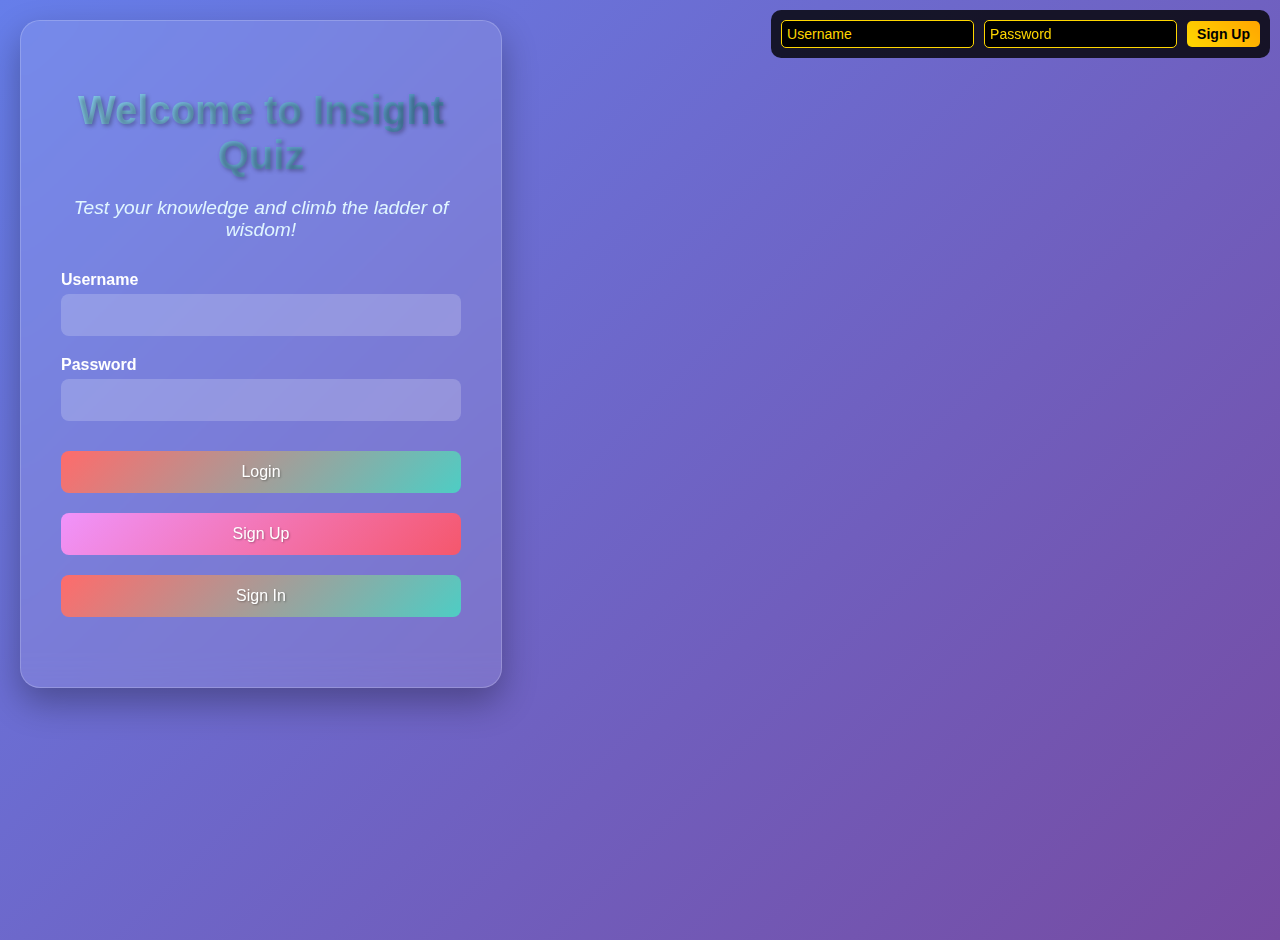
<file: index.html>
<!DOCTYPE html>
<html lang="en">
<head>
    <meta charset="UTF-8">
    <meta name="viewport" content="width=device-width, initial-scale=1.0">
    <title>Kaun Banega Crorepati</title>
    <link rel="stylesheet" href="styles.css">
</head>
<body>
    <!-- Header with Sign Up Form -->
    <div class="header" id="header" style="display: none;">
        <form id="signup-form-header" class="signup-form-header">
            <input type="text" id="username-header" placeholder="Username" required>
            <input type="password" id="password-header" placeholder="Password" required>
            <button type="submit" class="signup-btn-header">Sign Up</button>
        </form>
    </div>       
    <!-- Background Elements -->
    <div class="background-elements">
        <div class="bg-icon star">★</div>
        <div class="bg-icon question">?</div>
        <div class="bg-icon rupee">₹</div>
        <div class="bg-icon star">★</div>
        <div class="bg-icon question">?</div>
        <div class="bg-icon rupee">₹</div>
        <div class="bg-icon star">★</div>
        <div class="bg-icon question">?</div>
        <div class="bg-icon rupee">₹</div>
        <div class="bg-icon star">★</div>
        <div class="bg-icon question">?</div>
        <div class="bg-icon rupee">₹</div>
    </div>
    <div class="login-container" id="login-container">
        <div class="login-card">
            <h1 class="login-title">Welcome to Insight Quiz</h1>
            <p class="login-subtitle">Test your knowledge and climb the ladder of wisdom!</p>
            <form id="login-form">
                <div class="form-group">
                    <label for="username">Username</label>
                    <input type="text" id="username" required>
                </div>
                <div class="form-group">
                    <label for="password">Password</label>
                    <input type="password" id="password" required>
                </div>
            <button type="submit" class="login-btn">Login</button>
            <button type="button" id="signup-btn" class="signup-btn">Sign Up</button>
            <button type="button" id="signin-btn" class="signin-btn">Sign In</button>
            </form>
            <div id="message"></div>
        </div>
    </div>
    <div class="container" id="main-container" style="display: none;">
        <div class="icon-container">
            <div class="round-icon">Insight Quiz</div>
        </div>
        <div class="buttons">
            <button class="play-btn" onclick="location.href='play.html'">PLAY</button>
            <button class="analytics-btn" onclick="location.href='analytics.html'">ANALYTICS</button>
            <button class="performance-btn" onclick="location.href='performance.html'">MY PERFORMANCE</button>
            <button class="profile-btn" onclick="location.href='profile.html'">PROFILE</button>
        </div>
    </div>
    <script>
        const loginContainer = document.getElementById('login-container');
        const mainContainer = document.getElementById('main-container');
        const form = document.getElementById('login-form');
        const signupBtn = document.getElementById('signup-btn');
        const signinBtn = document.getElementById('signin-btn');
        const messageDiv = document.getElementById('message');

        const header = document.getElementById('header');
        const signupFormHeader = document.getElementById('signup-form-header');

        function checkLogin() {
            if (localStorage.getItem('loggedInUser')) {
                loginContainer.style.display = 'none';
                mainContainer.style.display = 'block';
                header.style.display = 'none';
            } else {
                loginContainer.style.display = 'block';
                mainContainer.style.display = 'none';
                header.style.display = 'flex';
            }
        }

        checkLogin();

        form.addEventListener('submit', function(e) {
            e.preventDefault();
            const username = document.getElementById('username').value;
            const password = document.getElementById('password').value;
            const users = JSON.parse(localStorage.getItem('users')) || {};
            if (users[username] && users[username] === password) {
                localStorage.setItem('loggedInUser', username);
                checkLogin();
            } else {
                messageDiv.textContent = 'Invalid username or password.';
                messageDiv.style.color = 'red';
            }
        });

        signupBtn.addEventListener('click', function() {
            const username = document.getElementById('username').value;
            const password = document.getElementById('password').value;
            if (username && password) {
                const users = JSON.parse(localStorage.getItem('users')) || {};
                if (users[username]) {
                    messageDiv.textContent = 'Username already exists.';
                    messageDiv.style.color = 'red';
                } else {
                    users[username] = password;
                    localStorage.setItem('users', JSON.stringify(users));
                    localStorage.setItem('loggedInUser', username);
                    checkLogin();
                }
            } else {
                messageDiv.textContent = 'Please enter username and password.';
                messageDiv.style.color = 'red';
            }
        });

        signupFormHeader.addEventListener('submit', function(e) {
            e.preventDefault();
            const username = document.getElementById('username-header').value;
            const password = document.getElementById('password-header').value;
            if (username && password) {
                const users = JSON.parse(localStorage.getItem('users')) || {};
                if (users[username]) {
                    alert('Username already exists.');
                } else {
                    users[username] = password;
                    localStorage.setItem('users', JSON.stringify(users));
                    localStorage.setItem('loggedInUser', username);
                    checkLogin();
                }
            } else {
                alert('Please enter username and password.');
            }
        });

        signinBtn.addEventListener('click', function() {
            window.location.href = 'signin.html';
        });
    </script>
</body>
</html>
</file>
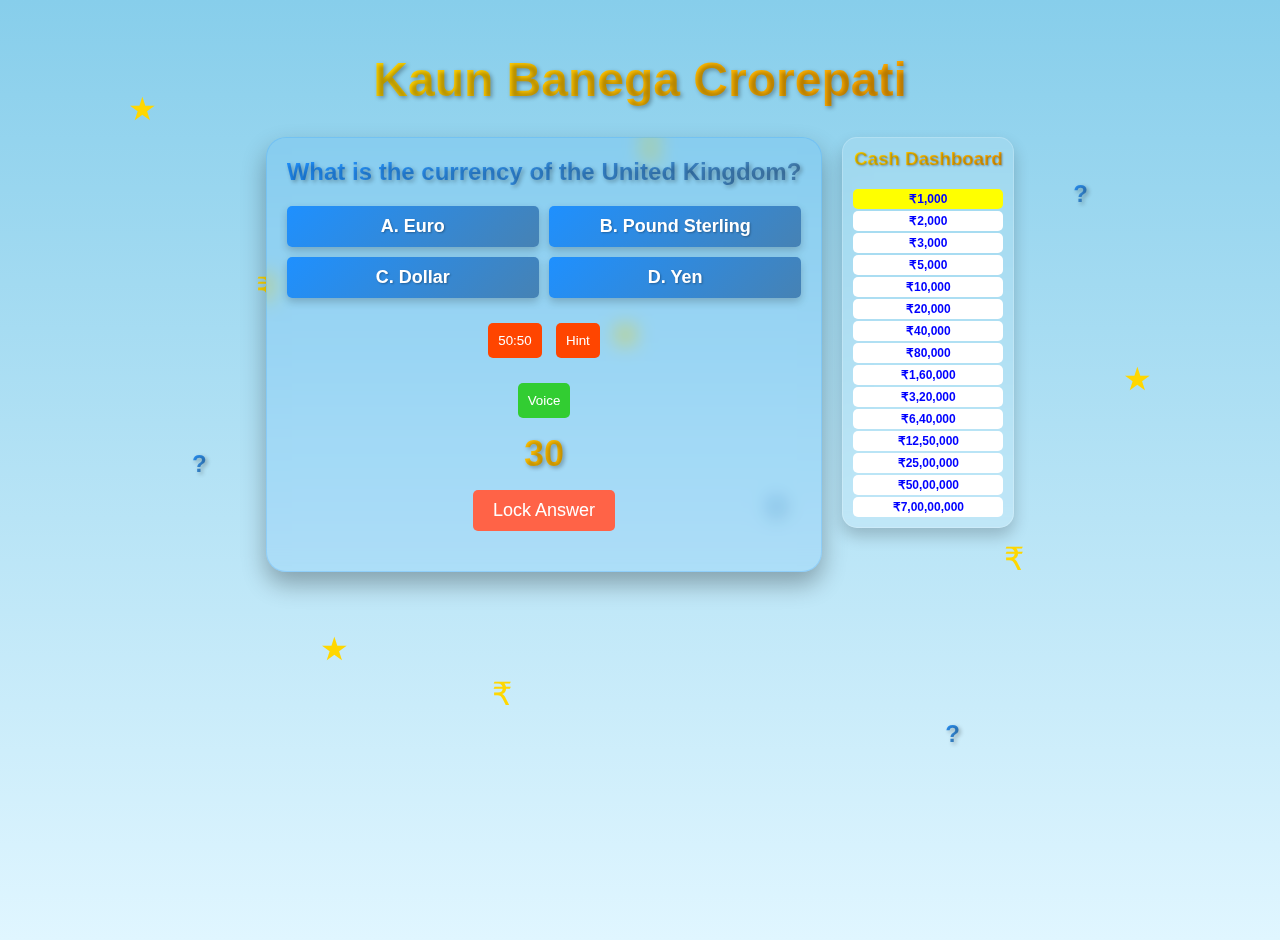
<file: play.html>
<!DOCTYPE html>
<html lang="en">
<head>
    <meta charset="UTF-8">
    <meta name="viewport" content="width=device-width, initial-scale=1.0">
    <title>KBC Play</title>
    <link rel="stylesheet" href="styles.css">
</head>
<body>
    <!-- Background Elements -->
    <div class="background-elements">
        <div class="bg-icon star">★</div>
        <div class="bg-icon question">?</div>
        <div class="bg-icon rupee">₹</div>
        <div class="bg-icon star">★</div>
        <div class="bg-icon question">?</div>
        <div class="bg-icon rupee">₹</div>
        <div class="bg-icon star">★</div>
        <div class="bg-icon question">?</div>
        <div class="bg-icon rupee">₹</div>
        <div class="bg-icon star">★</div>
        <div class="bg-icon question">?</div>
        <div class="bg-icon rupee">₹</div>
    </div>
    <div class="container">
        <h1 class="play-title">Kaun Banega Crorepati</h1>
        <div class="game-section">
            <div class="question-section">
                <div class="question" id="question"></div>
                <div class="options">
                    <button class="option" id="A"></button>
                    <button class="option" id="B"></button>
                    <button class="option" id="C"></button>
                    <button class="option" id="D"></button>
                </div>
                <div class="lifelines">
                    <button id="fifty-fifty">50:50</button>
                    <button id="hint">Hint</button>
                </div>
                <button id="voice">Voice</button>
                <div class="timer" id="timer">30</div>
                <button id="lock">Lock Answer</button>
                <div id="result"></div>
                <a id="link" href="" target="_blank" style="display:none;">Learn More</a>
                <button id="next" style="display:none;">Next</button>
            </div>
            <div class="cash-dashboard">
                <h3 class="cash-title">Cash Dashboard</h3>
                <div class="cash-amounts">
                    <div class="cash-item">₹1,000</div>
                    <div class="cash-item">₹2,000</div>
                    <div class="cash-item">₹3,000</div>
                    <div class="cash-item">₹5,000</div>
                    <div class="cash-item">₹10,000</div>
                    <div class="cash-item">₹20,000</div>
                    <div class="cash-item">₹40,000</div>
                    <div class="cash-item">₹80,000</div>
                    <div class="cash-item">₹1,60,000</div>
                    <div class="cash-item">₹3,20,000</div>
                    <div class="cash-item">₹6,40,000</div>
                    <div class="cash-item">₹12,50,000</div>
                    <div class="cash-item">₹25,00,000</div>
                    <div class="cash-item">₹50,00,000</div>
                    <div class="cash-item">₹7,00,00,000</div>
                </div>
            </div>
        </div>
    </div>
    <script src="questions.js"></script>
    <script src="script.js"></script>
</body>
</html>
</file>
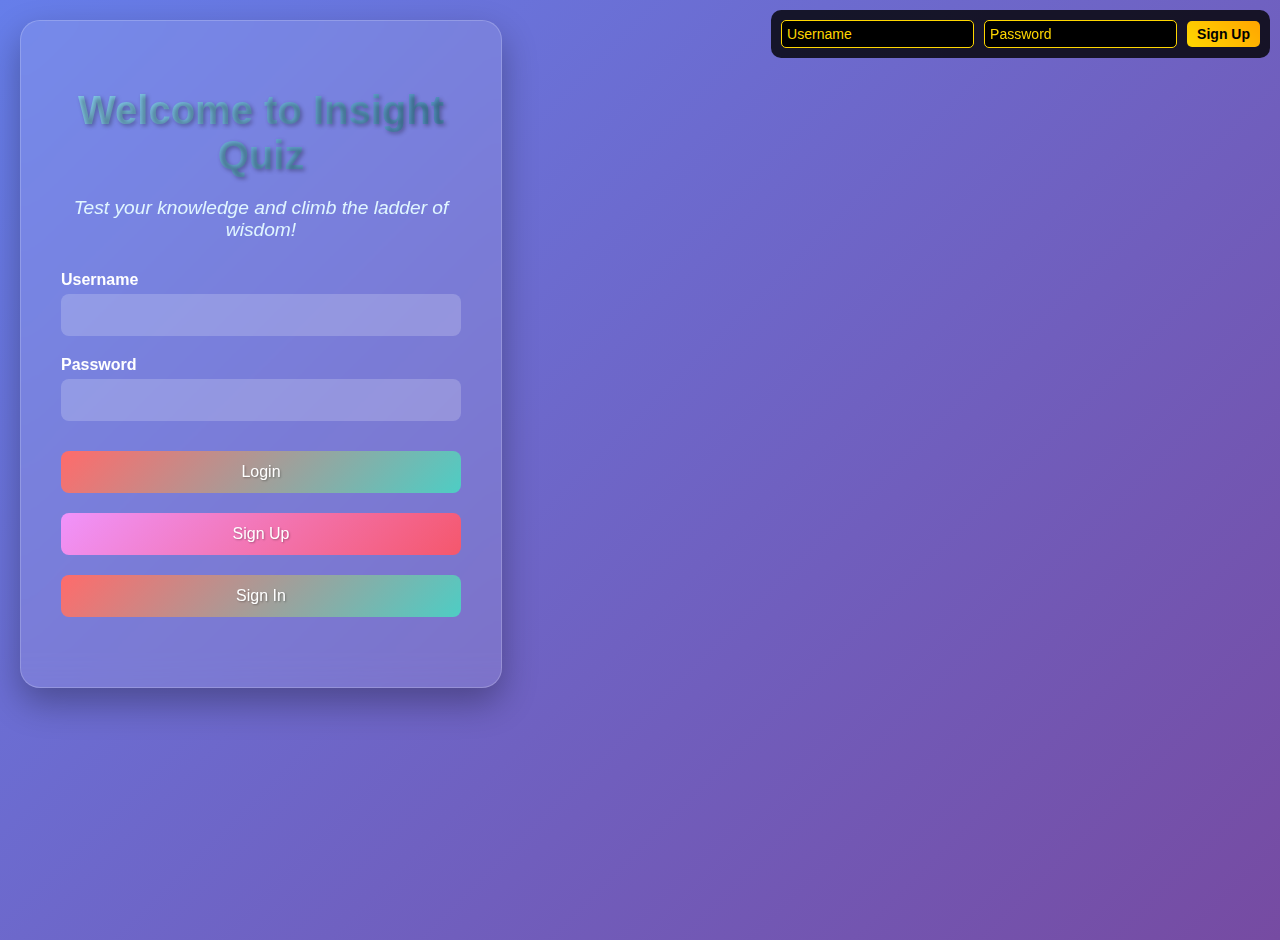
<file: profile.html>
<!DOCTYPE html>
<html lang="en">
<head>
    <meta charset="UTF-8">
    <meta name="viewport" content="width=device-width, initial-scale=1.0">
    <title>Profile - Insight Quiz</title>
    <link rel="stylesheet" href="styles.css">
</head>
<body>
    <!-- Background Elements -->
    <div class="background-elements">
        <div class="bg-icon star">★</div>
        <div class="bg-icon question">?</div>
        <div class="bg-icon rupee">₹</div>
        <div class="bg-icon star">★</div>
        <div class="bg-icon question">?</div>
        <div class="bg-icon rupee">₹</div>
        <div class="bg-icon star">★</div>
        <div class="bg-icon question">?</div>
        <div class="bg-icon rupee">₹</div>
        <div class="bg-icon star">★</div>
        <div class="bg-icon question">?</div>
        <div class="bg-icon rupee">₹</div>
    </div>

    <div class="container">
        <h1 class="play-title">My Profile</h1>
        <div class="profile-container">
            <div class="profile-card">
                <div class="profile-photo-container">
                    <img id="profile-photo" src="https://via.placeholder.com/150" alt="Profile Photo" class="profile-photo">
                    <input type="file" id="photo-upload" accept="image/*" style="display: none;">
                    <button class="change-photo-btn" onclick="document.getElementById('photo-upload').click()">Change Photo</button>
                </div>
                <h2 id="username-display">Username: Loading...</h2>
                <p id="games-played">Games Played: 0</p>
                <p id="total-score">Total Score: 0</p>
                <p id="highest-score">Highest Score: 0</p>
                <p id="average-score">Average Score: 0</p>
                <button class="logout-btn" onclick="logout()">Logout</button>
            </div>
        </div>
        <button class="back-btn" onclick="window.location.href='index.html'">Back to Home</button>
    </div>

    <script>
        function loadProfile() {
            const loggedInUser = localStorage.getItem('loggedInUser');
            if (!loggedInUser) {
                window.location.href = 'index.html';
                return;
            }

            document.getElementById('username-display').textContent = `Username: ${loggedInUser}`;

            const userStats = JSON.parse(localStorage.getItem(`stats_${loggedInUser}`)) || {
                gamesPlayed: 0,
                totalScore: 0,
                highestScore: 0,
                averageScore: 0
            };

            document.getElementById('games-played').textContent = `Games Played: ${userStats.gamesPlayed}`;
            document.getElementById('total-score').textContent = `Total Score: ${userStats.totalScore}`;
            document.getElementById('highest-score').textContent = `Highest Score: ${userStats.highestScore}`;
            document.getElementById('average-score').textContent = `Average Score: ${userStats.averageScore}`;

            // Load saved profile photo
            const savedPhoto = localStorage.getItem(`photo_${loggedInUser}`);
            if (savedPhoto) {
                document.getElementById('profile-photo').src = savedPhoto;
            }
        }

        function logout() {
            localStorage.removeItem('loggedInUser');
            window.location.href = 'index.html';
        }

        // Handle photo upload
        document.getElementById('photo-upload').addEventListener('change', function(event) {
            const file = event.target.files[0];
            if (file) {
                const reader = new FileReader();
                reader.onload = function(e) {
                    const imageData = e.target.result;
                    document.getElementById('profile-photo').src = imageData;
                    // Save to localStorage
                    const loggedInUser = localStorage.getItem('loggedInUser');
                    if (loggedInUser) {
                        localStorage.setItem(`photo_${loggedInUser}`, imageData);
                    }
                };
                reader.readAsDataURL(file);
            }
        });

        loadProfile();
    </script>
</body>
</html>
</file>
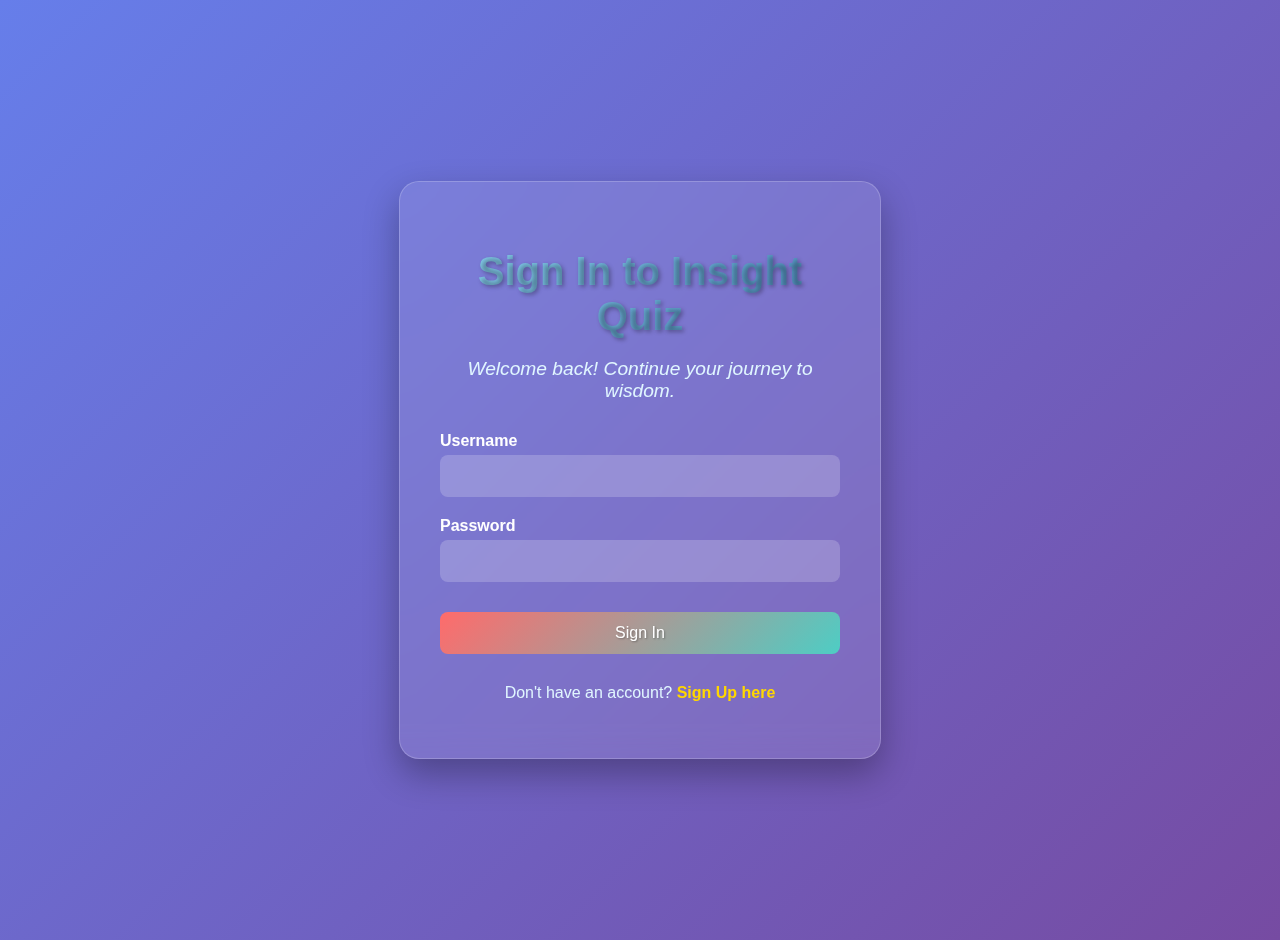
<file: signin.html>
<!DOCTYPE html>
<html lang="en">
<head>
    <meta charset="UTF-8">
    <meta name="viewport" content="width=device-width, initial-scale=1.0">
    <title>Sign In - Kaun Banega Crorepati</title>
    <link rel="stylesheet" href="styles.css">
</head>
<body>
    <!-- Background Elements -->
    <div class="background-elements">
        <div class="bg-icon star">★</div>
        <div class="bg-icon question">?</div>
        <div class="bg-icon rupee">₹</div>
        <div class="bg-icon star">★</div>
        <div class="bg-icon question">?</div>
        <div class="bg-icon rupee">₹</div>
        <div class="bg-icon star">★</div>
        <div class="bg-icon question">?</div>
        <div class="bg-icon rupee">₹</div>
        <div class="bg-icon star">★</div>
        <div class="bg-icon question">?</div>
        <div class="bg-icon rupee">₹</div>
    </div>
    <div class="signin-container">
        <div class="signin-card">
            <h1 class="signin-title">Sign In to Insight Quiz</h1>
            <p class="signin-subtitle">Welcome back! Continue your journey to wisdom.</p>
            <form id="signin-form">
                <div class="form-group">
                    <label for="signin-username">Username</label>
                    <input type="text" id="signin-username" required>
                </div>
                <div class="form-group">
                    <label for="signin-password">Password</label>
                    <input type="password" id="signin-password" required>
                </div>
                <button type="submit" class="signin-btn">Sign In</button>
            </form>
            <div id="signin-message"></div>
            <p class="signup-link">Don't have an account? <a href="signup.html">Sign Up here</a></p>
        </div>
    </div>
    <script>
        const signinForm = document.getElementById('signin-form');
        const signinMessageDiv = document.getElementById('signin-message');

        signinForm.addEventListener('submit', function(e) {
            e.preventDefault();
            const username = document.getElementById('signin-username').value;
            const password = document.getElementById('signin-password').value;
            const users = JSON.parse(localStorage.getItem('users')) || {};
            if (users[username] && users[username] === password) {
                localStorage.setItem('loggedInUser', username);
                signinMessageDiv.textContent = 'Sign in successful! Redirecting...';
                signinMessageDiv.style.color = 'green';
                setTimeout(() => {
                    window.location.href = 'index.html';
                }, 2000);
            } else {
                signinMessageDiv.textContent = 'Invalid username or password.';
                signinMessageDiv.style.color = 'red';
            }
        });
    </script>
</body>
</html>
</file>
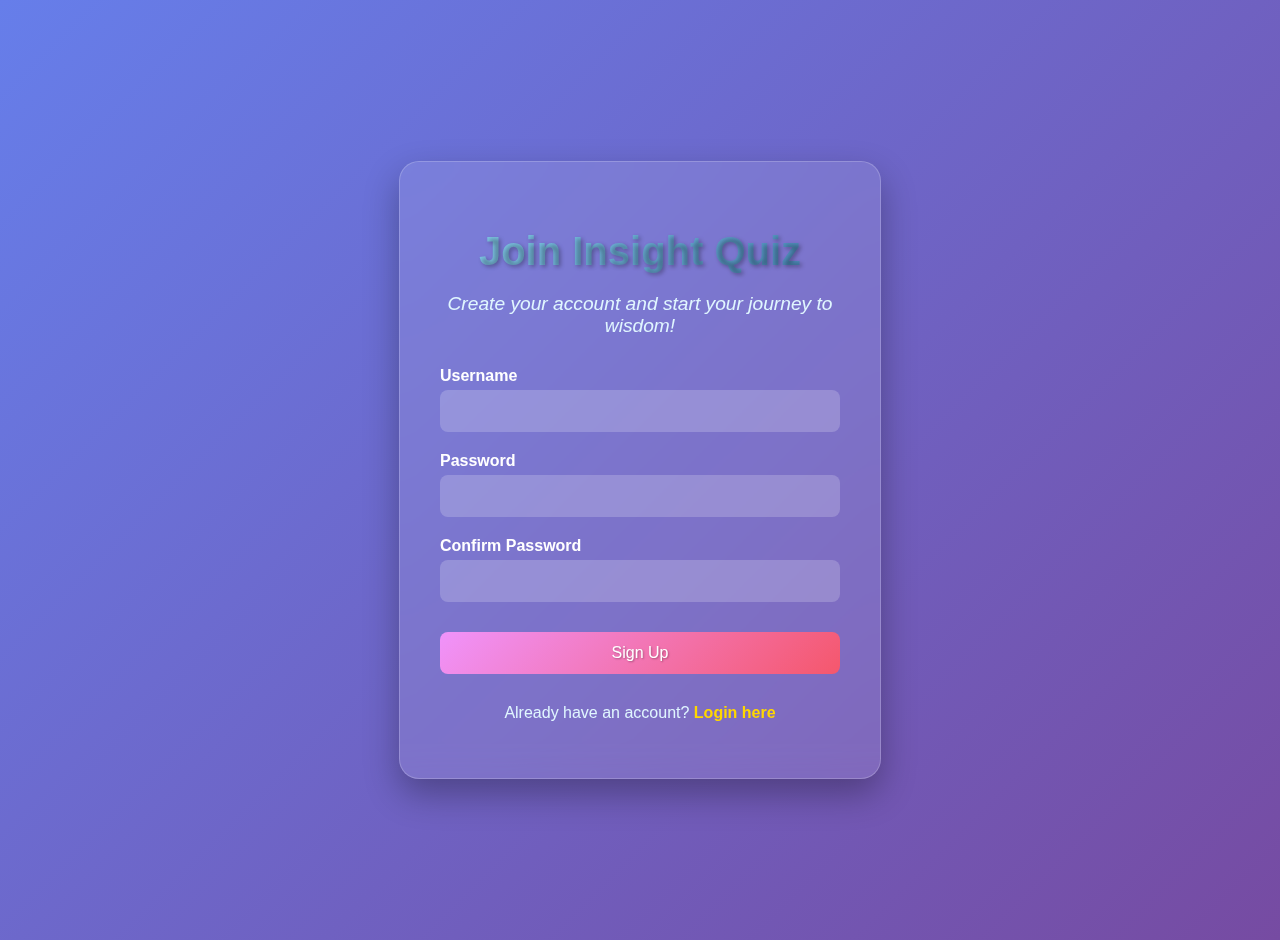
<file: signup.html>
<!DOCTYPE html>
<html lang="en">
<head>
    <meta charset="UTF-8">
    <meta name="viewport" content="width=device-width, initial-scale=1.0">
    <title>Sign Up - Kaun Banega Crorepati</title>
    <link rel="stylesheet" href="styles.css">
</head>
<body>
    <!-- Background Elements -->
    <div class="background-elements">
        <div class="bg-icon star">★</div>
        <div class="bg-icon question">?</div>
        <div class="bg-icon rupee">₹</div>
        <div class="bg-icon star">★</div>
        <div class="bg-icon question">?</div>
        <div class="bg-icon rupee">₹</div>
        <div class="bg-icon star">★</div>
        <div class="bg-icon question">?</div>
        <div class="bg-icon rupee">₹</div>
        <div class="bg-icon star">★</div>
        <div class="bg-icon question">?</div>
        <div class="bg-icon rupee">₹</div>
    </div>
    <div class="signup-container">
        <div class="signup-card">
            <h1 class="signup-title">Join Insight Quiz</h1>
            <p class="signup-subtitle">Create your account and start your journey to wisdom!</p>
            <form id="signup-form">
                <div class="form-group">
                    <label for="username">Username</label>
                    <input type="text" id="username" required>
                </div>
                <div class="form-group">
                    <label for="password">Password</label>
                    <input type="password" id="password" required>
                </div>
                <div class="form-group">
                    <label for="confirm-password">Confirm Password</label>
                    <input type="password" id="confirm-password" required>
                </div>
                <button type="submit" class="signup-btn">Sign Up</button>
            </form>
            <div id="message"></div>
            <p class="login-link">Already have an account? <a href="index.html">Login here</a></p>
        </div>
    </div>
    <script>
        const form = document.getElementById('signup-form');
        const messageDiv = document.getElementById('message');

        form.addEventListener('submit', function(e) {
            e.preventDefault();
            const username = document.getElementById('username').value;
            const password = document.getElementById('password').value;
            const confirmPassword = document.getElementById('confirm-password').value;

            if (password !== confirmPassword) {
                messageDiv.textContent = 'Passwords do not match.';
                messageDiv.style.color = 'red';
                return;
            }

            if (username && password) {
                const users = JSON.parse(localStorage.getItem('users')) || {};
                if (users[username]) {
                    messageDiv.textContent = 'Username already exists.';
                    messageDiv.style.color = 'red';
                } else {
                    users[username] = password;
                    localStorage.setItem('users', JSON.stringify(users));
                    localStorage.setItem('loggedInUser', username);
                    messageDiv.textContent = 'Account created successfully! Redirecting...';
                    messageDiv.style.color = 'green';
                    setTimeout(() => {
                        window.location.href = 'index.html';
                    }, 2000);
                }
            } else {
                messageDiv.textContent = 'Please fill in all fields.';
                messageDiv.style.color = 'red';
            }
        });
    </script>
</body>
</html>
</file>
<file: styles.css>
body {
    font-family: Arial, sans-serif;
    margin: 0;
    padding: 0;
    background: linear-gradient(to bottom, #87CEEB, #E0F6FF); /* Sky blue gradient for attractiveness */
    color: white;
    overflow: auto; /* Allow scrolling if content exceeds viewport */
}

.background-elements {
    position: fixed;
    top: 0;
    left: 0;
    width: 100%;
    height: 100%;
    pointer-events: none; /* Allow clicks through background */
    z-index: -1; /* Behind main content */
}

.bg-icon {
    position: absolute;
    font-size: 2rem;
    color: #FFD700; /* Gold color for attractiveness and KBC theme */
    animation: float 6s ease-in-out infinite;
}

.bg-icon.star {
    animation-delay: 0s;
}

.bg-icon.question {
    animation-delay: 2s;
}

.bg-icon.rupee {
    animation-delay: 4s;
}

@keyframes float {
    0%, 100% {
        transform: translateY(0px) rotate(0deg);
        opacity: 0.3;
    }
    50% {
        transform: translateY(-20px) rotate(180deg);
        opacity: 0.6;
    }
}

/* Position icons randomly across the screen */
.bg-icon:nth-child(1) { top: 10%; left: 10%; }
.bg-icon:nth-child(2) { top: 20%; right: 15%; }
.bg-icon:nth-child(3) { top: 30%; left: 20%; }
.bg-icon:nth-child(4) { top: 40%; right: 10%; }
.bg-icon:nth-child(5) { top: 50%; left: 15%; }
.bg-icon:nth-child(6) { top: 60%; right: 20%; }
.bg-icon:nth-child(7) { top: 70%; left: 25%; }
.bg-icon:nth-child(8) { top: 80%; right: 25%; }
.bg-icon:nth-child(9) { top: 15%; left: 50%; }
.bg-icon:nth-child(10) { top: 35%; right: 50%; }
.bg-icon:nth-child(11) { top: 55%; left: 60%; }
.bg-icon:nth-child(12) { top: 75%; right: 60%; }

.container {
    display: flex;
    flex-direction: column;
    align-items: center;
    justify-content: flex-start;
    min-height: 100vh;
    padding: 20px;
}

.game-section {
    display: flex;
    flex-direction: row;
    align-items: flex-start;
    gap: 20px;
    flex: 1;
}

.cash-dashboard {
    background: rgba(255, 255, 255, 0.1);
    color: white;
    padding: 10px;
    border-radius: 15px;
    width: 150px;
    border: 1px solid rgba(255, 255, 255, 0.2);
    backdrop-filter: blur(10px);
    box-shadow: 0 8px 16px rgba(0, 0, 0, 0.2);
}

.cash-title {
    margin-top: 0;
    text-align: center;
    background: linear-gradient(135deg, #FFD700, #FFA500);
    -webkit-background-clip: text;
    -webkit-text-fill-color: transparent;
    background-clip: text;
    font-weight: bold;
    text-shadow: 1px 1px 2px rgba(0, 0, 0, 0.3);
    color: #FFD700; /* Fallback color for visibility */
}

.cash-amounts {
    display: flex;
    flex-direction: column;
    gap: 2px;
}

.cash-item {
    background-color: white;
    color: #0000ff;
    padding: 3px 5px;
    border-radius: 5px;
    text-align: center;
    font-weight: bold;
    font-size: 12px;
}

.cash-item.active {
    background-color: yellow;
}

.icon-container {
    display: flex;
    justify-content: center;
    margin-bottom: 40px;
}

.round-icon {
    background: linear-gradient(135deg, #87CEEB 0%, #4682B4 50%, #1E90FF 100%);
    color: white;
    border-radius: 50%;
    width: 150px;
    height: 150px;
    display: flex;
    align-items: center;
    justify-content: center;
    font-size: 24px;
    font-weight: bold;
    text-align: center;
    box-shadow: 0 8px 16px rgba(0, 0, 0, 0.3), inset 0 2px 4px rgba(255, 255, 255, 0.2);
    border: 4px solid #ffffff;
    transition: transform 0.3s ease, box-shadow 0.3s ease;
    text-shadow: 1px 1px 2px rgba(0, 0, 0, 0.5);
    position: relative;
}

.round-icon::before {
    content: '';
    position: absolute;
    top: -10px;
    left: -10px;
    right: -10px;
    bottom: -10px;
    border-radius: 50%;
    background: linear-gradient(45deg, rgba(255, 255, 255, 0.1), rgba(0, 0, 0, 0.1));
    z-index: -1;
    animation: pulse 2s infinite;
}

@keyframes pulse {
    0% { transform: scale(1); }
    50% { transform: scale(1.05); }
    100% { transform: scale(1); }
}

.round-icon:hover {
    transform: scale(1.05);
    box-shadow: 0 12px 24px rgba(0, 0, 0, 0.4), inset 0 4px 8px rgba(255, 255, 255, 0.3);
}

.kbc-icon {
    width: 200px;
    position: absolute;
    top: 20px;
    left: 50%;
    transform: translateX(-50%);
}

.buttons {
    display: flex;
    flex-direction: column;
    align-items: center;
    gap: 10px;
}

.buttons button {
    width: 200px;
    padding: 15px 30px;
    font-size: 18px;
    border: none;
    border-radius: 25px;
    cursor: pointer;
    box-shadow: 0 4px 8px rgba(0, 0, 0, 0.2);
    transition: all 0.3s ease;
    text-shadow: 1px 1px 2px rgba(0, 0, 0, 0.3);
}

.play-btn {
    background: linear-gradient(135deg, #FF6B6B, #4ECDC4);
    color: white;
}

.play-btn:hover {
    transform: translateY(-2px);
    box-shadow: 0 6px 12px rgba(0, 0, 0, 0.3);
    background: linear-gradient(135deg, #FF5252, #45B7AA);
}

.analytics-btn {
    background: linear-gradient(135deg, #667EEA, #764BA2);
    color: white;
}

.analytics-btn:hover {
    transform: translateY(-2px);
    box-shadow: 0 6px 12px rgba(0, 0, 0, 0.3);
    background: linear-gradient(135deg, #5A67D8, #6B46C1);
}

.performance-btn {
    background: linear-gradient(135deg, #F093FB, #F5576C);
    color: white;
}

.performance-btn:hover {
    transform: translateY(-2px);
    box-shadow: 0 6px 12px rgba(0, 0, 0, 0.3);
    background: linear-gradient(135deg, #E83E8C, #F05F57);
}

.profile-btn {
    background: linear-gradient(135deg, #9C88FF, #6C5CE7);
    color: white;
}

.profile-btn:hover {
    transform: translateY(-2px);
    box-shadow: 0 6px 12px rgba(0, 0, 0, 0.3);
    background: linear-gradient(135deg, #8C78E8, #5A4FC7);
}

.ladder {
    display: flex;
    flex-direction: column;
    align-items: flex-end;
}

.amount {
    padding: 10px;
    margin: 5px;
    background-color: #0000ff;
    color: white;
    border-radius: 5px;
    cursor: pointer;
}

.amount.active {
    background-color: yellow;
}

.question-section {
    background: rgba(30, 144, 255, 0.1);
    padding: 20px;
    border-radius: 20px;
    text-align: center;
    border: 1px solid rgba(30, 144, 255, 0.2);
    backdrop-filter: blur(10px);
    box-shadow: 0 12px 24px rgba(0, 0, 0, 0.3);
    max-width: 800px;
    margin: 0 auto;
}

.question {
    font-size: 24px;
    margin-bottom: 20px;
    font-weight: bold;
    background: linear-gradient(135deg, #1E90FF, #4682B4);
    -webkit-background-clip: text;
    -webkit-text-fill-color: transparent;
    background-clip: text;
    color: #1E90FF; /* Fallback */
    text-shadow: 2px 2px 4px rgba(0, 0, 0, 0.3);
}

.options {
    display: grid;
    grid-template-columns: 1fr 1fr;
    gap: 10px;
    margin-bottom: 20px;
}

.option {
    background: linear-gradient(135deg, #1E90FF, #4682B4);
    color: white;
    border: none;
    padding: 10px;
    font-size: 18px;
    cursor: pointer;
    border-radius: 5px;
    font-weight: bold;
    text-shadow: 1px 1px 2px rgba(0, 0, 0, 0.3);
    box-shadow: 0 4px 8px rgba(0, 0, 0, 0.2);
    transition: transform 0.3s ease, box-shadow 0.3s ease;
}

.option:hover {
    transform: scale(1.05);
    box-shadow: 0 6px 12px rgba(0, 0, 0, 0.3);
    background: linear-gradient(135deg, #4682B4, #1E90FF);
}

.option.selected {
    background: yellow;
}

.option.correct {
    background: green;
}

.option.incorrect {
    background: red;
}

.lifelines {
    margin-bottom: 20px;
}

.lifelines button {
    background-color: #ff4500;
    color: white;
    border: none;
    padding: 10px;
    margin: 5px;
    cursor: pointer;
    border-radius: 5px;
}

.lifelines button:disabled {
    background-color: #ccc;
}

#voice {
    background-color: #32cd32;
    color: white;
    border: none;
    padding: 10px;
    cursor: pointer;
    border-radius: 5px;
}

.timer {
    font-size: 36px;
    margin: 15px 0;
    background: linear-gradient(135deg, #FFD700, #FFA500);
    -webkit-background-clip: text;
    -webkit-text-fill-color: transparent;
    background-clip: text;
    color: #FFD700; /* Fallback */
    text-shadow: 2px 2px 4px rgba(0, 0, 0, 0.3);
    font-weight: bold;
}

#lock {
    background-color: #ff6347;
    color: white;
    border: none;
    padding: 10px 20px;
    font-size: 18px;
    cursor: pointer;
    border-radius: 5px;
}

#result {
    margin: 20px 0;
    font-size: 20px;
}

#link {
    color: white;
    text-decoration: none;
    font-weight: bold;
    background: rgba(255, 255, 255, 0.1);
    padding: 10px;
    border-radius: 5px;
    border: 1px solid rgba(255, 255, 255, 0.2);
}

#next {
    background: linear-gradient(135deg, #32cd32, #228b22);
    color: white;
    border: none;
    padding: 10px 20px;
    font-size: 18px;
    cursor: pointer;
    border-radius: 5px;
    font-weight: bold;
    text-shadow: 1px 1px 2px rgba(0, 0, 0, 0.3);
    box-shadow: 0 4px 8px rgba(0, 0, 0, 0.2);
    transition: transform 0.3s ease, box-shadow 0.3s ease;
}

#next:hover {
    transform: scale(1.05);
    box-shadow: 0 6px 12px rgba(0, 0, 0, 0.3);
    background: linear-gradient(135deg, #228b22, #32cd32);
}

h1 {
    color: white;
}

.play-title {
    font-size: 3em;
    text-align: center;
    background: linear-gradient(135deg, #FFD700, #FFA500);
    -webkit-background-clip: text;
    -webkit-text-fill-color: transparent;
    background-clip: text;
    margin-bottom: 30px;
    text-shadow: 2px 2px 4px rgba(0, 0, 0, 0.3);
    font-weight: bold;
    color: #FFD700; /* Fallback color for visibility */
}

.analytics-title {
    font-size: 3em;
    text-align: center;
    background: linear-gradient(135deg, #FFD700, #FFA500);
    -webkit-background-clip: text;
    -webkit-text-fill-color: transparent;
    background-clip: text;
    margin-bottom: 20px;
    text-shadow: 2px 2px 4px rgba(0, 0, 0, 0.3);
    font-weight: bold;
    color: #FFD700; /* Fallback */
    animation: fadeIn 1s ease-in-out;
}

.analytics-description {
    text-align: center;
    margin-bottom: 30px;
}

.analytics-description p {
    font-size: 1.2em;
    color: #FFD700;
    background: rgba(255, 255, 255, 0.1);
    padding: 15px;
    border-radius: 10px;
    border: 1px solid rgba(255, 255, 255, 0.2);
    backdrop-filter: blur(10px);
    box-shadow: 0 4px 8px rgba(0, 0, 0, 0.1);
    animation: fadeIn 1.5s ease-in-out;
}

.chart-container {
    background: rgba(255, 255, 255, 0.1);
    padding: 20px;
    border-radius: 15px;
    border: 1px solid rgba(255, 255, 255, 0.2);
    backdrop-filter: blur(10px);
    box-shadow: 0 8px 16px rgba(0, 0, 0, 0.2);
    max-width: 800px;
    margin: 0 auto;
    animation: fadeIn 2s ease-in-out;
}

#categoryChart {
    max-width: 600px;
    max-height: 400px;
}

#stats p {
    color: #FFD700;
    font-weight: bold;
    background: rgba(255, 255, 255, 0.1);
    padding: 10px;
    border-radius: 10px;
    border: 1px solid rgba(255, 255, 255, 0.2);
    backdrop-filter: blur(10px);
    box-shadow: 0 4px 8px rgba(0, 0, 0, 0.1);
    margin: 10px 0;
    animation: fadeIn 1s ease-in-out;
}

.login-container {
    display: flex;
    justify-content: center;
    align-items: center;
    height: 100vh;
    background: linear-gradient(135deg, #667EEA 0%, #764BA2 100%);
    padding: 20px;
}

.login-card {
    background: rgba(255, 255, 255, 0.1);
    padding: 40px;
    border-radius: 20px;
    border: 1px solid rgba(255, 255, 255, 0.2);
    backdrop-filter: blur(15px);
    box-shadow: 0 15px 35px rgba(0, 0, 0, 0.3);
    max-width: 400px;
    width: 100%;
    text-align: center;
}

.login-title {
    font-size: 2.5em;
    margin-bottom: 10px;
    background: linear-gradient(135deg, #87CEEB, #4682B4);
    -webkit-background-clip: text;
    -webkit-text-fill-color: transparent;
    background-clip: text;
    font-weight: bold;
    text-shadow: 2px 2px 4px rgba(0, 0, 0, 0.3);
}

.login-subtitle {
    font-size: 1.2em;
    color: #E0F6FF;
    margin-bottom: 30px;
    font-style: italic;
}

.form-group {
    margin-bottom: 20px;
    text-align: left;
}

.form-group label {
    display: block;
    margin-bottom: 5px;
    color: white;
    font-weight: bold;
}

.form-group input {
    width: 100%;
    padding: 12px;
    border: none;
    border-radius: 8px;
    background: rgba(255, 255, 255, 0.2);
    color: white;
    font-size: 16px;
    box-sizing: border-box;
}

.form-group input::placeholder {
    color: rgba(255, 255, 255, 0.7);
}

.form-group input:focus {
    outline: none;
    background: rgba(255, 255, 255, 0.3);
    box-shadow: 0 0 0 2px rgba(135, 206, 235, 0.5);
}

.login-btn, .signup-btn {
    width: 100%;
    padding: 12px;
    margin: 10px 0;
    border: none;
    border-radius: 8px;
    font-size: 16px;
    cursor: pointer;
    transition: all 0.3s ease;
}

.login-btn {
    background: linear-gradient(135deg, #FF6B6B, #4ECDC4);
    color: white;
    text-shadow: 1px 1px 2px rgba(0, 0, 0, 0.3);
}

.login-btn:hover {
    transform: translateY(-2px);
    box-shadow: 0 6px 12px rgba(0, 0, 0, 0.3);
    background: linear-gradient(135deg, #FF5252, #45B7AA);
}

.signup-btn {
    background: linear-gradient(135deg, #F093FB, #F5576C);
    color: white;
    text-shadow: 1px 1px 2px rgba(0, 0, 0, 0.3);
}

.signup-btn:hover {
    transform: translateY(-2px);
    box-shadow: 0 6px 12px rgba(0, 0, 0, 0.3);
    background: linear-gradient(135deg, #E83E8C, #F05F57);
}

#message {
    margin-top: 20px;
    font-weight: bold;
}

/* Signin Page Styles */
.signin-container {
    display: flex;
    justify-content: center;
    align-items: center;
    height: 100vh;
    background: linear-gradient(135deg, #667EEA 0%, #764BA2 100%);
    padding: 20px;
}

.signin-card {
    background: rgba(255, 255, 255, 0.1);
    padding: 40px;
    border-radius: 20px;
    border: 1px solid rgba(255, 255, 255, 0.2);
    backdrop-filter: blur(15px);
    box-shadow: 0 15px 35px rgba(0, 0, 0, 0.3);
    max-width: 400px;
    width: 100%;
    text-align: center;
}

.signin-title {
    font-size: 2.5em;
    margin-bottom: 10px;
    background: linear-gradient(135deg, #87CEEB, #4682B4);
    -webkit-background-clip: text;
    -webkit-text-fill-color: transparent;
    background-clip: text;
    font-weight: bold;
    text-shadow: 2px 2px 4px rgba(0, 0, 0, 0.3);
}

.signin-subtitle {
    font-size: 1.2em;
    color: #E0F6FF;
    margin-bottom: 30px;
    font-style: italic;
}

.signin-btn {
    width: 100%;
    padding: 12px;
    margin: 10px 0;
    border: none;
    border-radius: 8px;
    font-size: 16px;
    cursor: pointer;
    transition: all 0.3s ease;
    background: linear-gradient(135deg, #FF6B6B, #4ECDC4);
    color: white;
    text-shadow: 1px 1px 2px rgba(0, 0, 0, 0.3);
}

.signin-btn:hover {
    transform: translateY(-2px);
    box-shadow: 0 6px 12px rgba(0, 0, 0, 0.3);
    background: linear-gradient(135deg, #FF5252, #45B7AA);
}

.signup-link {
    margin-top: 20px;
    color: #E0F6FF;
}

.signup-link a {
    color: #FFD700;
    text-decoration: none;
    font-weight: bold;
}

.signup-link a:hover {
    text-decoration: underline;
}

/* Signup Page Styles */
.signup-container {
    display: flex;
    justify-content: center;
    align-items: center;
    height: 100vh;
    background: linear-gradient(135deg, #667EEA 0%, #764BA2 100%);
    padding: 20px;
}

.signup-card {
    background: rgba(255, 255, 255, 0.1);
    padding: 40px;
    border-radius: 20px;
    border: 1px solid rgba(255, 255, 255, 0.2);
    backdrop-filter: blur(15px);
    box-shadow: 0 15px 35px rgba(0, 0, 0, 0.3);
    max-width: 400px;
    width: 100%;
    text-align: center;
}

.signup-title {
    font-size: 2.5em;
    margin-bottom: 10px;
    background: linear-gradient(135deg, #87CEEB, #4682B4);
    -webkit-background-clip: text;
    -webkit-text-fill-color: transparent;
    background-clip: text;
    font-weight: bold;
    text-shadow: 2px 2px 4px rgba(0, 0, 0, 0.3);
}

.signup-subtitle {
    font-size: 1.2em;
    color: #E0F6FF;
    margin-bottom: 30px;
    font-style: italic;
}

.signup-btn {
    width: 100%;
    padding: 12px;
    margin: 10px 0;
    border: none;
    border-radius: 8px;
    font-size: 16px;
    cursor: pointer;
    transition: all 0.3s ease;
    background: linear-gradient(135deg, #F093FB, #F5576C);
    color: white;
    text-shadow: 1px 1px 2px rgba(0, 0, 0, 0.3);
}

.signup-btn:hover {
    transform: translateY(-2px);
    box-shadow: 0 6px 12px rgba(0, 0, 0, 0.3);
    background: linear-gradient(135deg, #E83E8C, #F05F57);
}

.login-link {
    margin-top: 20px;
    color: #E0F6FF;
}

.login-link a {
    color: #FFD700;
    text-decoration: none;
    font-weight: bold;
}

.login-link a:hover {
    text-decoration: underline;
}

/* Header Styles for Top Right Sign Up Form */
.header {
    position: fixed;
    top: 0;
    right: 0;
    padding: 10px;
    background-color: rgba(0, 0, 0, 0.8);
    border-radius: 10px;
    margin: 10px;
    z-index: 1000;
}

.signup-form-header {
    display: flex;
    gap: 10px;
    align-items: center;
}

.signup-form-header input {
    padding: 5px;
    border: 1px solid #FFD700;
    border-radius: 5px;
    background-color: #000;
    color: #FFD700;
    font-size: 14px;
}

.signup-form-header input::placeholder {
    color: #FFD700;
}

.signup-btn-header {
    background: linear-gradient(45deg, #FFD700, #FFA500);
    color: #000;
    border: none;
    padding: 5px 10px;
    border-radius: 5px;
    cursor: pointer;
    font-weight: bold;
    font-size: 14px;
}

.signup-btn-header:hover {
    background: linear-gradient(45deg, #FFA500, #FFD700);
}

@keyframes fall {
    to {
        transform: translateY(100vh);
        opacity: 0;
    }
}

/* Profile Page Styles */
.profile-container {
    display: flex;
    justify-content: center;
    align-items: center;
    width: 100%;
}

.profile-card {
    background: rgba(255, 255, 255, 0.1);
    padding: 40px;
    border-radius: 20px;
    border: 1px solid rgba(255, 255, 255, 0.2);
    backdrop-filter: blur(15px);
    box-shadow: 0 15px 35px rgba(0, 0, 0, 0.3);
    max-width: 500px;
    width: 100%;
    text-align: center;
    color: white;
}

.profile-photo-container {
    display: flex;
    flex-direction: column;
    align-items: center;
    margin-bottom: 20px;
}

.profile-photo {
    width: 150px;
    height: 150px;
    border-radius: 50%;
    object-fit: cover;
    border: 4px solid rgba(255, 255, 255, 0.3);
    box-shadow: 0 8px 16px rgba(0, 0, 0, 0.3);
    margin-bottom: 10px;
}

.change-photo-btn {
    background: linear-gradient(135deg, #FFD700, #FFA500);
    color: #000;
    border: none;
    padding: 8px 16px;
    border-radius: 8px;
    font-size: 14px;
    cursor: pointer;
    transition: all 0.3s ease;
    font-weight: bold;
}

.change-photo-btn:hover {
    transform: translateY(-2px);
    box-shadow: 0 4px 8px rgba(0, 0, 0, 0.3);
    background: linear-gradient(135deg, #FFA500, #FFD700);
}

.profile-card h2 {
    margin-bottom: 20px;
    font-size: 2em;
    background: linear-gradient(135deg, #87CEEB, #4682B4);
    -webkit-background-clip: text;
    -webkit-text-fill-color: transparent;
    background-clip: text;
    font-weight: bold;
    text-shadow: 2px 2px 4px rgba(0, 0, 0, 0.3);
}

.profile-card p {
    margin: 15px 0;
    font-size: 1.2em;
    color: #E0F6FF;
}

.logout-btn {
    background: linear-gradient(135deg, #FF6B6B, #4ECDC4);
    color: white;
    border: none;
    padding: 12px 24px;
    border-radius: 8px;
    font-size: 16px;
    cursor: pointer;
    transition: all 0.3s ease;
    text-shadow: 1px 1px 2px rgba(0, 0, 0, 0.3);
    margin-top: 20px;
}

.logout-btn:hover {
    transform: translateY(-2px);
    box-shadow: 0 6px 12px rgba(0, 0, 0, 0.3);
    background: linear-gradient(135deg, #FF5252, #45B7AA);
}

.back-btn {
    background: linear-gradient(135deg, #667EEA, #764BA2);
    color: white;
    border: none;
    padding: 12px 24px;
    border-radius: 8px;
    font-size: 16px;
    cursor: pointer;
    transition: all 0.3s ease;
    text-shadow: 1px 1px 2px rgba(0, 0, 0, 0.3);
    margin-top: 20px;
}

.back-btn:hover {
    transform: translateY(-2px);
    box-shadow: 0 6px 12px rgba(0, 0, 0, 0.3);
    background: linear-gradient(135deg, #5A67D8, #6B46C1);
}
</file>
